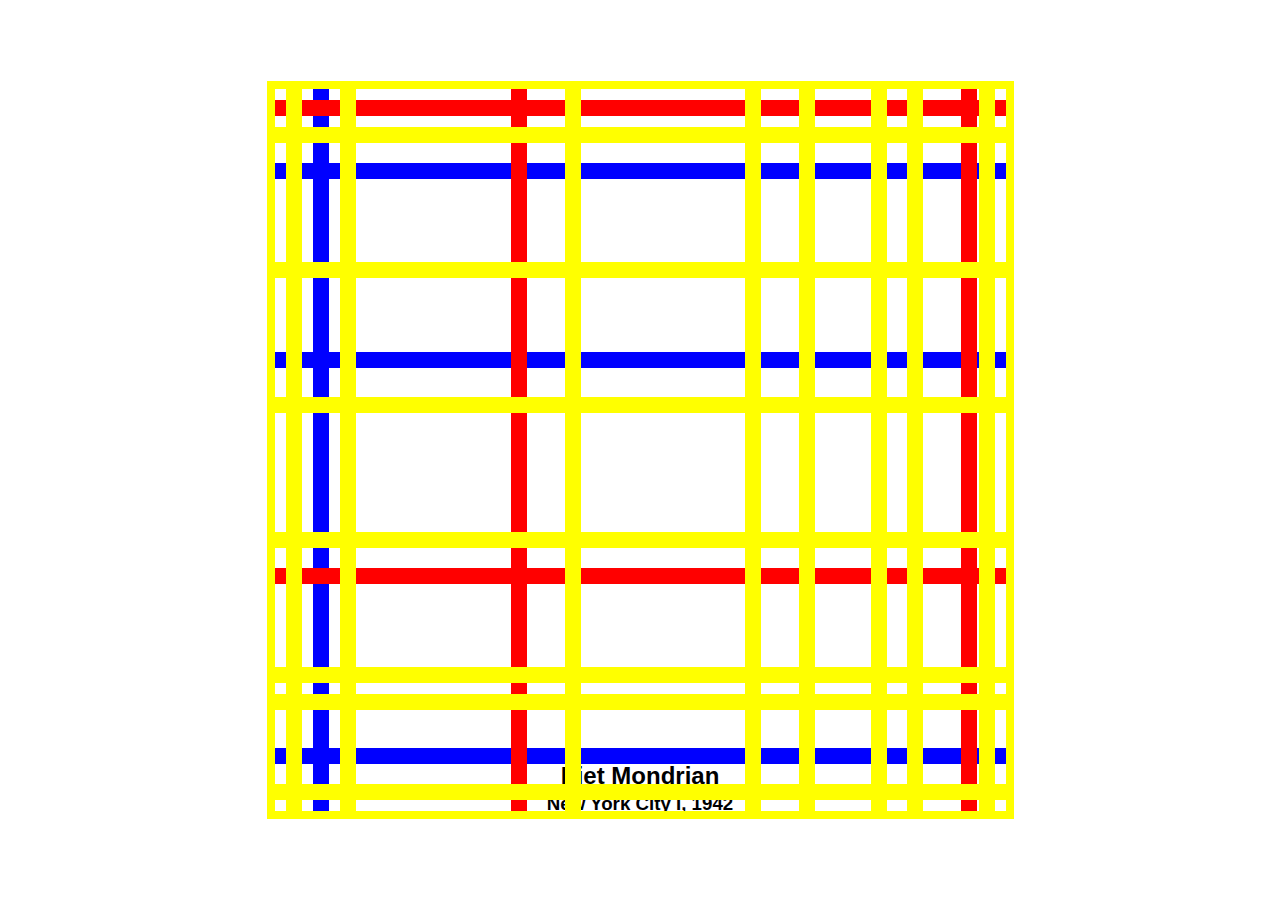
<file: index.html>
<!DOCTYPE html>
<html lang="en">
<head>
    <meta charset="UTF-8">
    <meta http-equiv="X-UA-Compatible" content="IE=edge">
    <meta name="viewport" content="width=device-width, initial-scale=1.0">
    <title>Works of Art: Mondrian</title>
    <link rel="stylesheet" href="css/normalize.css">
    <link rel="stylesheet" href="css/style.css">
</head>
<body>

<div class="wrapper">
 <div class="yellow-container">
        <div class="yellow 1"></div>
        <div class="yellow 2"></div>
        <div class="yellow 3"></div>
        <div class="yellow 4"></div>
        <div class="yellow 5"></div>
        <div class="yellow 6"></div>
        <div class="yellow 7"></div>
        <div class="yellow 8"></div>
        <div class="yellow 9"></div>
        <div class="yellow 10"></div>
        <div class="yellow 11"></div>
        <div class="yellow 12"></div>
        <div class="yellow 13"></div>
        <div class="yellow 14"></div>
        <div class="yellow 15"></div>
        <div class="yellow 16"></div>
        <div class="yellow 17"></div>
        <div class="yellow 18"></div>
        <div class="yellow 19"></div>
        <div class="yellow 20"></div>
        <div class="yellow 21"></div>
        <div class="yellow 22"></div>
        <div class="yellow 23"></div>
        <div class="yellow 24"></div>
        <div class="yellow 25"></div>
        <div class="yellow 26"></div>
        <div class="yellow 27"></div>
        <div class="yellow 28"></div>
        <div class="yellow 29"></div>
        <div class="yellow 30"></div>
        <div class="yellow 31"></div>
        <div class="yellow 32"></div>
        <div class="yellow 33"></div>
        <div class="yellow 34"></div>
        <div class="yellow 35"></div>
        <div class="yellow 36"></div>
        <div class="yellow 37"></div>
        <div class="yellow 38"></div>
        <div class="yellow 39"></div>
        <div class="yellow 40"></div>
        <div class="yellow 41"></div>
        <div class="yellow 42"></div>
        <div class="yellow 43"></div>
        <div class="yellow 44"></div>
        <div class="yellow 45"></div>
        <div class="yellow 46"></div>
        <div class="yellow 47"></div>
        <div class="yellow 48"></div>
        <div class="yellow 49"></div>
        <div class="yellow 50"></div>
        <div class="yellow 51"></div>
        <div class="yellow 52"></div>
        <div class="yellow 53"></div>
        <div class="yellow 54"></div>
        <div class="yellow 55"></div>
        <div class="yellow 56"></div>
        <div class="yellow 57"></div>
        <div class="yellow 58"></div>
        <div class="yellow 59"></div>
        <div class="yellow 60"></div>
        <div class="yellow 61"></div>
        <div class="yellow 62"></div>
        <div class="yellow 63"></div>
        <div class="yellow 64"></div>
        <div class="yellow 65"></div>
        <div class="yellow 66"></div>
        <div class="yellow 67"></div>
        <div class="yellow 68"></div>
        <div class="yellow 69"></div>
        <div class="yellow 70"></div>
        <div class="yellow 71"></div>
        <div class="yellow 72"></div>
 </div>

 <div class="red-container">
        <div class="red 1"></div>
        <div class="red 2"></div>
        <div class="red 3"></div>
        <div class="red 4"></div>
        <div class="red 5"></div>
        <div class="red 6"></div>
        <div class="red 7"></div>
        <div class="red 8"></div>
        <div class="red 9"></div>
</div>
        
<div class="blue-container">
        <div class="blue 1"></div>
        <div class="blue 2"></div>
        <div class="blue 3"></div>
        <div class="blue 4"></div>
        <div class="blue 5"></div>
        <div class="blue 6"></div>
        <div class="blue 7"></div>
        <div class="blue 8"></div>
</div>

<div class="text">
       <a href="https://www.piet-mondrian.org/new-york-city.jsp"><h2>Piet Mondrian</h2>
        <h3>New York City I, 1942</h3></a>
</div>

 </div>  

 


</div>
    
</body>
</html>
</file>
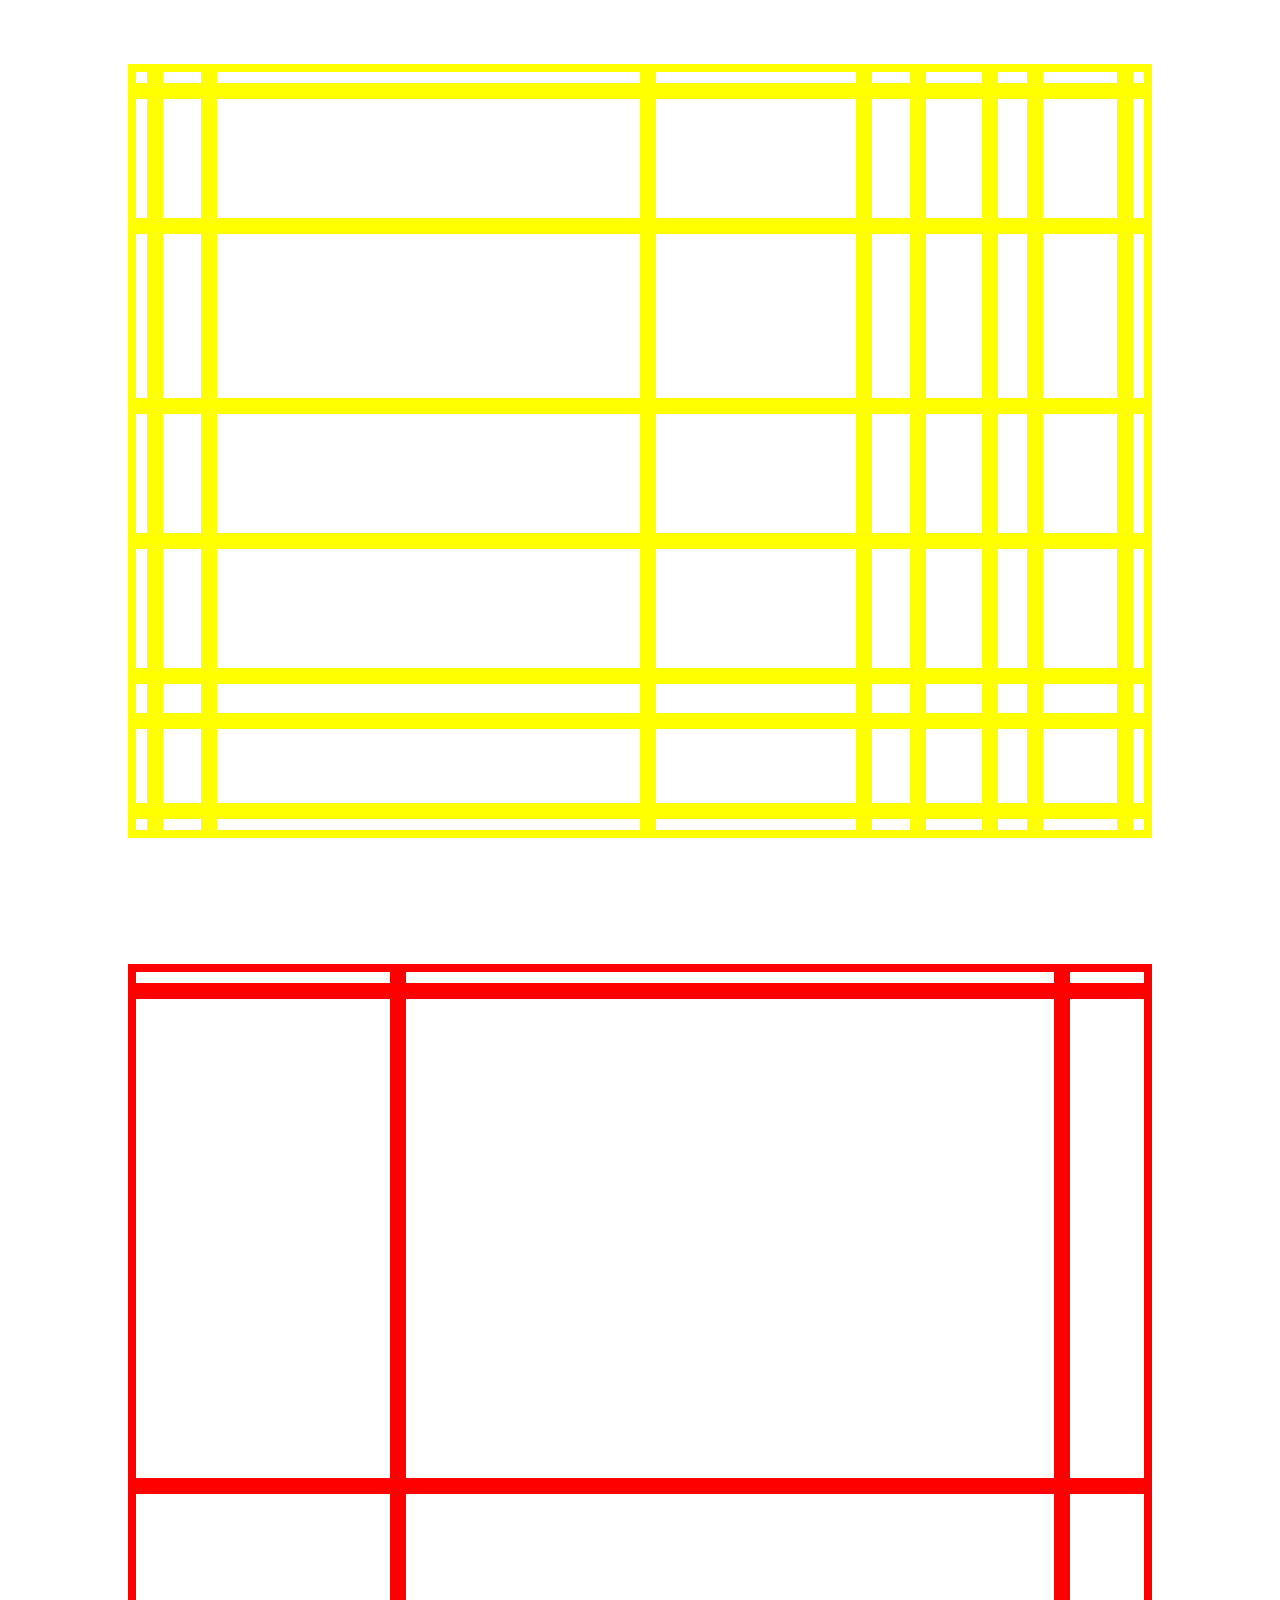
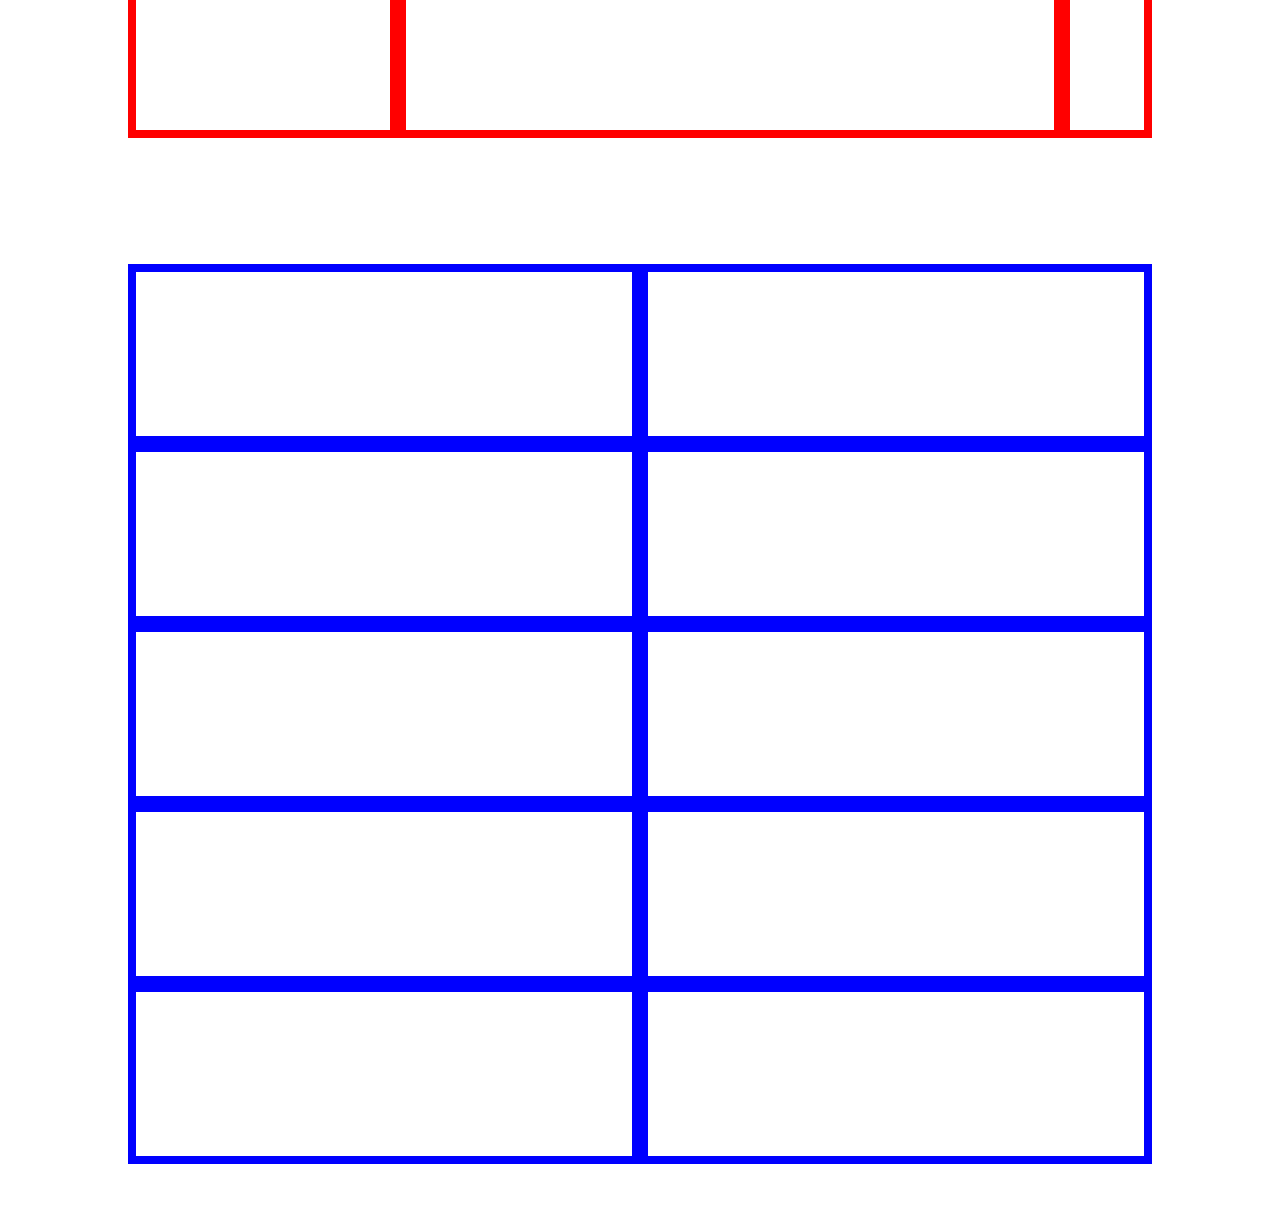
<file: images/Works of Art_ Mondrian.htm>
<!DOCTYPE html>
<!-- saved from url=(0062)file:///Users/tashadezelsky/Documents/github/labhw4/index.html -->
<html lang="en"><head><meta http-equiv="Content-Type" content="text/html; charset=UTF-8">
    
    <meta http-equiv="X-UA-Compatible" content="IE=edge">
    <meta name="viewport" content="width=device-width, initial-scale=1.0">
    <title>Works of Art: Mondrian</title>
    <link rel="stylesheet" href="./Works of Art_ Mondrian_files/normalize.css">
    <link rel="stylesheet" href="./Works of Art_ Mondrian_files/style.css">
</head>
<body>

<div class="wrapper">
 <div class="yellow-container">
        <div class="yellow 1"></div>
        <div class="yellow 2"></div>
        <div class="yellow 3"></div>
        <div class="yellow 4"></div>
        <div class="yellow 5"></div>
        <div class="yellow 6"></div>
        <div class="yellow 7"></div>
        <div class="yellow 8"></div>
        <div class="yellow 9"></div>
        <div class="yellow 10"></div>
        <div class="yellow 11"></div>
        <div class="yellow 12"></div>
        <div class="yellow 13"></div>
        <div class="yellow 14"></div>
        <div class="yellow 15"></div>
        <div class="yellow 16"></div>
        <div class="yellow 17"></div>
        <div class="yellow 18"></div>
        <div class="yellow 19"></div>
        <div class="yellow 20"></div>
        <div class="yellow 21"></div>
        <div class="yellow 22"></div>
        <div class="yellow 23"></div>
        <div class="yellow 24"></div>
        <div class="yellow 25"></div>
        <div class="yellow 26"></div>
        <div class="yellow 27"></div>
        <div class="yellow 28"></div>
        <div class="yellow 29"></div>
        <div class="yellow 30"></div>
        <div class="yellow 31"></div>
        <div class="yellow 32"></div>
        <div class="yellow 33"></div>
        <div class="yellow 34"></div>
        <div class="yellow 35"></div>
        <div class="yellow 36"></div>
        <div class="yellow 37"></div>
        <div class="yellow 38"></div>
        <div class="yellow 39"></div>
        <div class="yellow 40"></div>
        <div class="yellow 41"></div>
        <div class="yellow 42"></div>
        <div class="yellow 43"></div>
        <div class="yellow 44"></div>
        <div class="yellow 45"></div>
        <div class="yellow 46"></div>
        <div class="yellow 47"></div>
        <div class="yellow 48"></div>
        <div class="yellow 49"></div>
        <div class="yellow 50"></div>
        <div class="yellow 51"></div>
        <div class="yellow 52"></div>
        <div class="yellow 53"></div>
        <div class="yellow 54"></div>
        <div class="yellow 55"></div>
        <div class="yellow 56"></div>
        <div class="yellow 57"></div>
        <div class="yellow 58"></div>
        <div class="yellow 59"></div>
        <div class="yellow 60"></div>
        <div class="yellow 61"></div>
        <div class="yellow 62"></div>
        <div class="yellow 63"></div>
        <div class="yellow 64"></div>
        <div class="yellow 65"></div>
        <div class="yellow 66"></div>
        <div class="yellow 67"></div>
        <div class="yellow 68"></div>
        <div class="yellow 69"></div>
        <div class="yellow 70"></div>
        <div class="yellow 71"></div>
        <div class="yellow 72"></div>
 </div>

 <div class="red-container">
        <div class="red 1"></div>
        <div class="red 2"></div>
        <div class="red 3"></div>
        <div class="red 4"></div>
        <div class="red 5"></div>
        <div class="red 6"></div>
        <div class="red 7"></div>
        <div class="red 8"></div>
        <div class="red 9"></div>
</div>
        
<div class="blue-container">
        <div class="blue 1"></div>
        <div class="blue 2"></div>
        <div class="blue 3"></div>
        <div class="blue 4"></div>
        <div class="blue 5"></div>
        <div class="blue 6"></div>
        <div class="blue 7"></div>
        <div class="blue 8"></div>
        <div class="blue 9"></div>
        <div class="blue 10"></div>
</div>
 </div>  


    

</body></html>
</file>
<file: css/style.css>
html {
    height: 100%;
}

.body {
    display: flex;
    flex-wrap: wrap;
    justify-content: center;
}

.wrapper {
    position: relative;
    display: flex;
    height: 100vh;
    justify-content: center;
    max-width: 100%;
}

.yellow-container {
    position: absolute;
    display: grid;
    grid-template-columns: 3vh 6vh 25vh 20vh 6vh 8vh 4vh 8vh 3vh;
    grid-template-rows: 6vh 15vh 15vh 15vh 15vh 3vh 10vh 3vh;
    z-index: 4;
    height: auto;
    max-width: 100vh;
    align-self: center;
}

.yellow {
    border: solid 8px yellow;
}

.red-container {
    position: absolute;
    display: grid;
    grid-template-columns: 28vh 50vh 5vh;
    grid-template-rows: 3vh 52vh 27vh;
    z-index: 3;
    height: auto;
    max-width: 100vh;
    align-self: center;
}

.red {
    border:  solid 8px red;
}

.blue-container {
    position: absolute;
    display: grid;
    grid-template-columns: 6vh 77vh;
    grid-template-rows: 10vh 21vh 44vh 7vh;
    height: auto;
    max-width: 100vh;
    z-index: 2;
    align-self: center;
}

.blue {
    border:  solid 8px blue;
}

.text {
    position: absolute;
    flex-direction: column;
    text-align: center;
    line-height: 0.5rem;
    margin-top: 47rem;
    margin-bottom: 20rem;
    font-family:'Gill Sans', 'Gill Sans MT', Calibri, 'Trebuchet MS', sans-serif
}

a:hover {
    color: yellow;
}

a {
    text-decoration: none;
    color: black;
}

  
@media (max-width: 600px) {
    
    .body {
        display: flex;
        flex-wrap: wrap;
        justify-content: center;
        max-width: 100vh;
    }

    .wrapper {
        position: relative;
        display: flex;
        align-content: center;
        max-width: 100vh;
    }

    .yellow-container {
        position: absolute;
        display: grid;
        grid-template-columns: 3vh 5vh 18vh 10vh 3vh 6vh 3vh 6vh 2vh;
        grid-template-rows: 3vh 5vh 18vh 10vh 3vh 6vh 3vh 6vh 2vh;
        z-index: 4;
        height: auto;
        justify-self: center;
    }

    .yellow {
        border: 4px solid yellow;
    }
}
</file>
<file: images/Works of Art_ Mondrian_files/style.css>
html {
}

.wrapper {
    display: flex;
    max-width: 100%;
    justify-content: center;
    flex-direction: column;
    padding: 4rem 8rem;
}

.yellow-container {
    display: grid;
    grid-template-columns: 3vh 6vh auto 24vh 6vh 8vh 5vh 10vh 3vh;
    grid-template-rows: 3vh 15vh 20vh 15vh 15vh 5vh 10vh 3vh;
    z-index: 4;
    height: 100vh;
    width: 100%;
    align-self: center;
    justify-self: center;
}

.yellow {
    border: solid 8px yellow;
}

.red-container {
    display: grid;
    grid-template-columns: 30vh auto 10vh;
    grid-template-rows: 3vh 55vh 28vh;
    z-index: 3;
    height: 100vh;
    width: 100%;
    align-self: center;
}

.red {
    border:  solid 8px red;
}

.blue-container {
    display: grid;
    grid-template-columns: auto auto;
    grid-template-rows: auto auto auto auto auto;
    height: 100vh;
    width: 100%;
    align-self: center;
}

.blue {
    border:  solid 8px blue;
}
</file>
